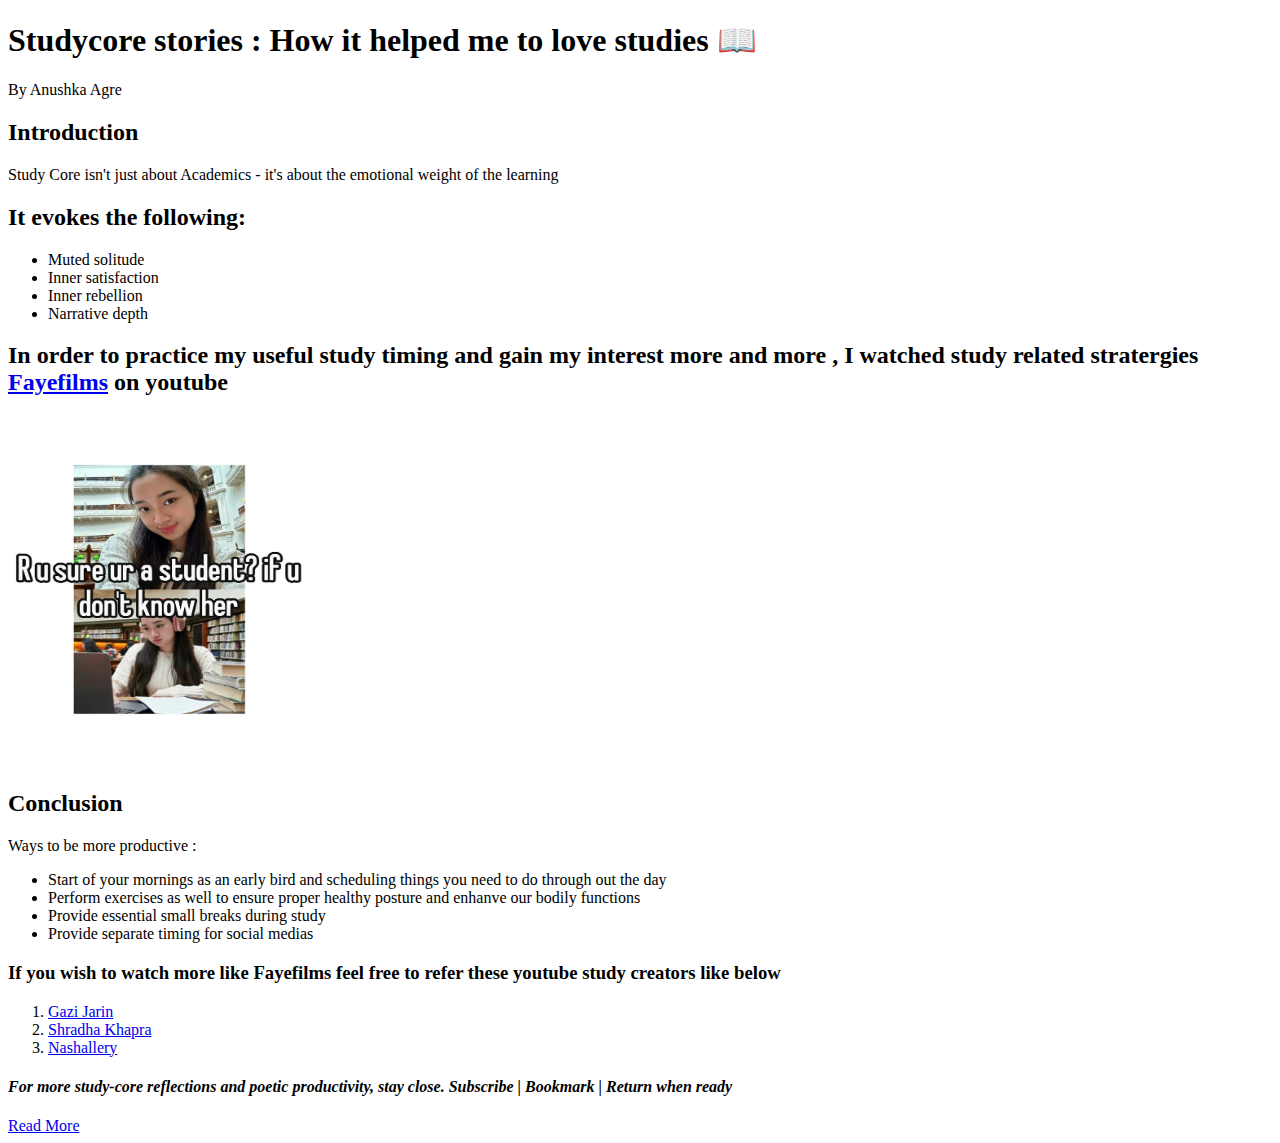
<file: 1Task_Blogpage/index.html>
<!DOCTYPE html>
<html lang="en">
<head>
    <meta charset="UTF-8">
    <meta name="viewport" content="width=device-width, initial-scale=1.0">
    <title>Blog page task 1</title>
</head>
<body>
    <header>
        <h1>Studycore stories : How it helped me to love studies 📖</h1>
        <p>By Anushka Agre</p>
    </header>

    <article>
        <section>
        <h2>Introduction</h2>
        <p>Study Core isn't just about Academics - it's about the emotional weight of the learning </p>
        </section>

        <section>
            <h2>It evokes the following:</h2>
            <ul>
            <li>Muted solitude</li>
            <li>Inner satisfaction</li>
            <li>Inner rebellion</li>
            <li>Narrative depth</li>
            </ul>
        </section>

        <section>
            <h2>In order to practice my useful study timing and gain my interest more and more , I watched study related stratergies <a href="https://www.youtube.com/@Fayefilms">Fayefilms</a> on youtube</h2>
            <img src="./Faye_image.jpeg" width="300" height="350" alt="image of Faye" />
        </section>

        <section>
      <h2>Conclusion</h2>
      <p>Ways to be more productive :
        <ul>
        <li>Start of your mornings as an early bird and scheduling things you need to do through out the day</li>
        <li>Perform exercises as well to ensure proper healthy posture and enhanve our bodily functions</li>
        <li>Provide essential small breaks during study</li>
        <li>Provide separate timing for social medias </li>
    </ul></p>
    </section>

    <section>
        <h3>If you wish to watch more like Fayefilms feel free to refer these youtube study creators like below</h3>
        <ol>
            <li><a href="https://www.youtube.com/@gaziai">Gazi Jarin</a></li>
            <li><a href="https://www.youtube.com/@shradhaKD">Shradha Khapra</a></li>
            <li><a href="https://www.youtube.com/@nashallery">Nashallery</a></li>
        </ol>
    </section>

    <section>
        <h4>
            <i>For more study-core reflections and poetic productivity, stay close.
Subscribe | Bookmark | Return when ready
</i>
        </h4>
    </section>
  </article>
</article>

<footer>
    <a class="read-more" href="#">Read More</a>
  </footer>


</body>
</html>
</file>
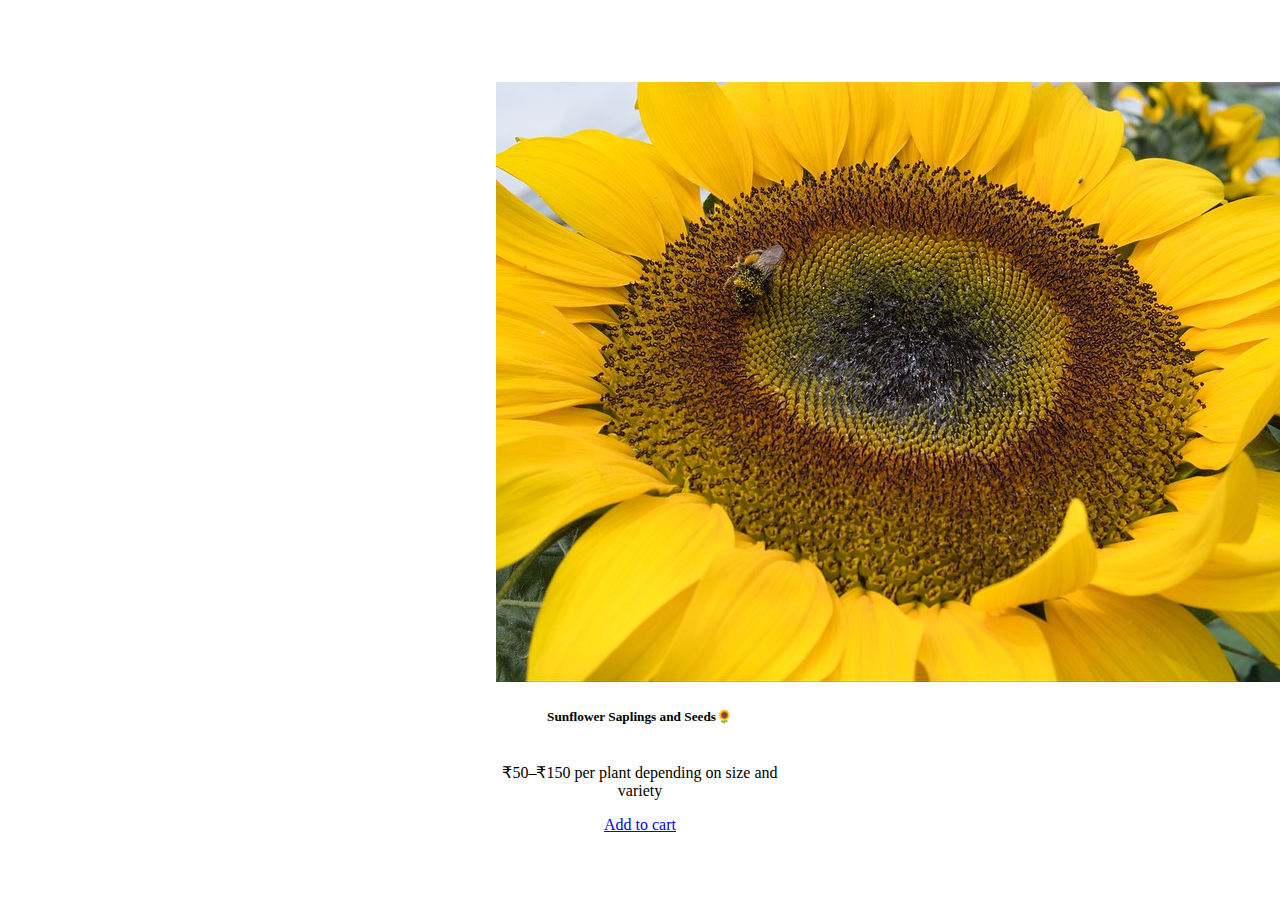
<file: 2Task_Card/index.html>
<!doctype html>
<html lang="en">

<head>
  <meta charset="utf-8">
  <meta name="viewport" content="width=device-width, initial-scale=1">
  <title>Bootstrap</title>
  <!-- 1: Add the Bootstrap link here. -->
   <link href="https://cdn.jsdelivr.net/npm/bootstrap@5.3.8/dist/css/bootstrap.min.css" rel="stylesheet" 
   integrity="sha384-sRIl4kxILFvY47J16cr9ZwB07vP4J8+LH7qKQnuqkuIAvNWLzeN8tE5YBujZqJLB" crossorigin="anonymous">
  
  <style>
    /* Flexbox */
    .flex-container {
      display: flex;
      justify-content: center;
      align-items: center;
      height: 100vh;
    }
    .card-body {
    display: flex;
    flex-direction: column;
    align-items: center;         /* Center children horizontally */
    justify-content: center;     /* Center children vertically */
    height: 100%;                /* Optional: for vertical centering within card */
  }

  .card-title,
  .card-text,
  .btn-primary {
    width: 100%;
    text-align: center;          /* Center text in their containers */
  }    
  </style>
</head>

<body>
  <div class="flex-container">
    <!--Use of Bootstrap -->
     <div class="card" style="width: 18rem;">
  <img src="./flower.jpg" class="card-img-top" alt="Sunflower Image">
  <div class="card-body">
    <h5 class="card-title">Sunflower Saplings and Seeds🌻</h5>
    <p class="card-text"> ₹50–₹150 per plant depending on size and variety</p>
    <a href="#" class="btn btn-primary">Add to cart</a>
  </div>
 </div>
</div>
</body>

</html>
</file>
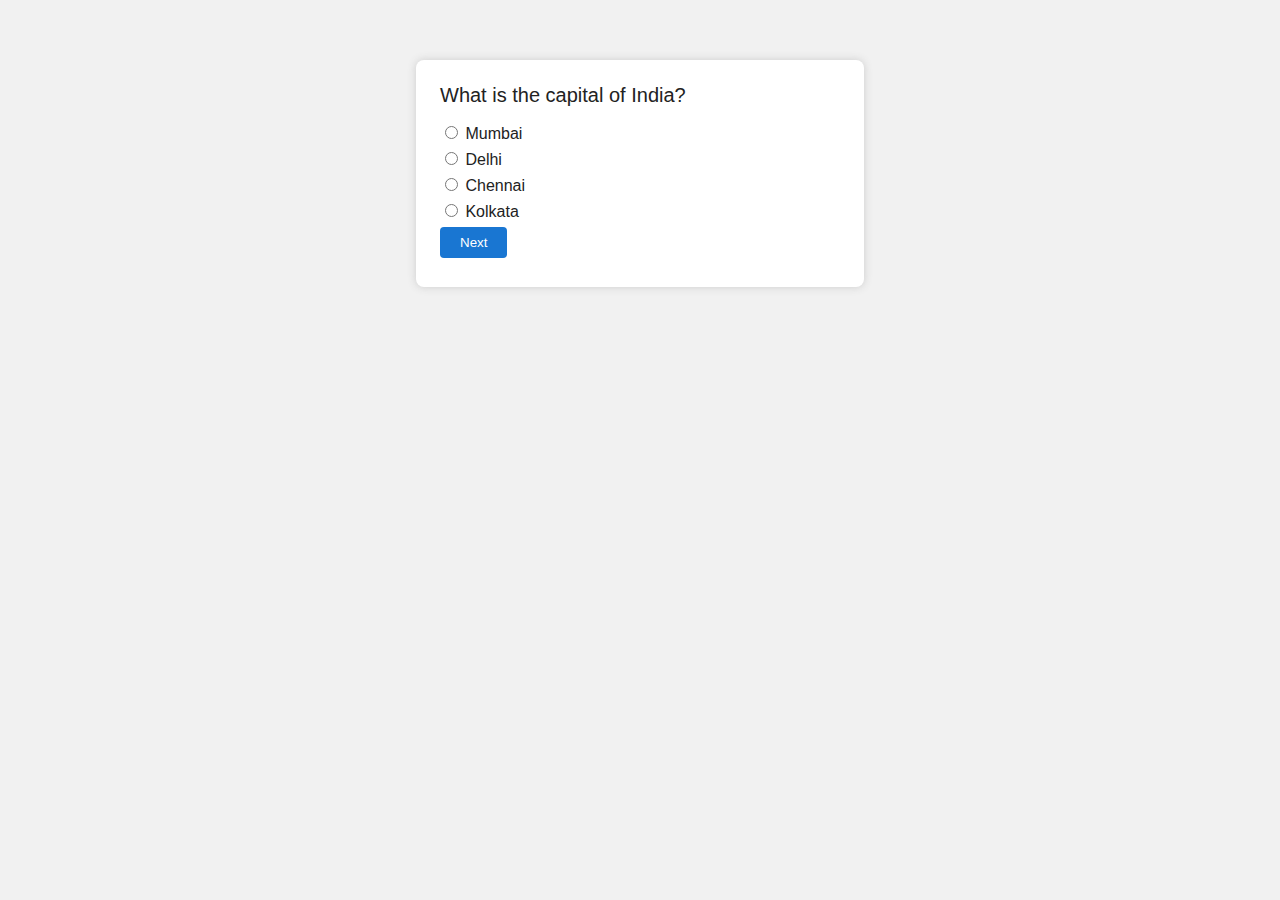
<file: 4Task_Quiz_app/index.html>
<!DOCTYPE html>
<html lang="en">
<head>
    <meta charset="UTF-8">
    <title>GK Quiz by Anushka</title>
    <link rel="stylesheet" href="style.css">
</head>
<body>
    <div class="quiz-container">
        <div id="question" class="question"></div>
        <div id="options" class="options"></div>
        <button id="nextBtn">Next</button>
        <div id="score" class="score"></div>
    </div>
    <script src="script.js"></script>
</body>
</html>
</file>
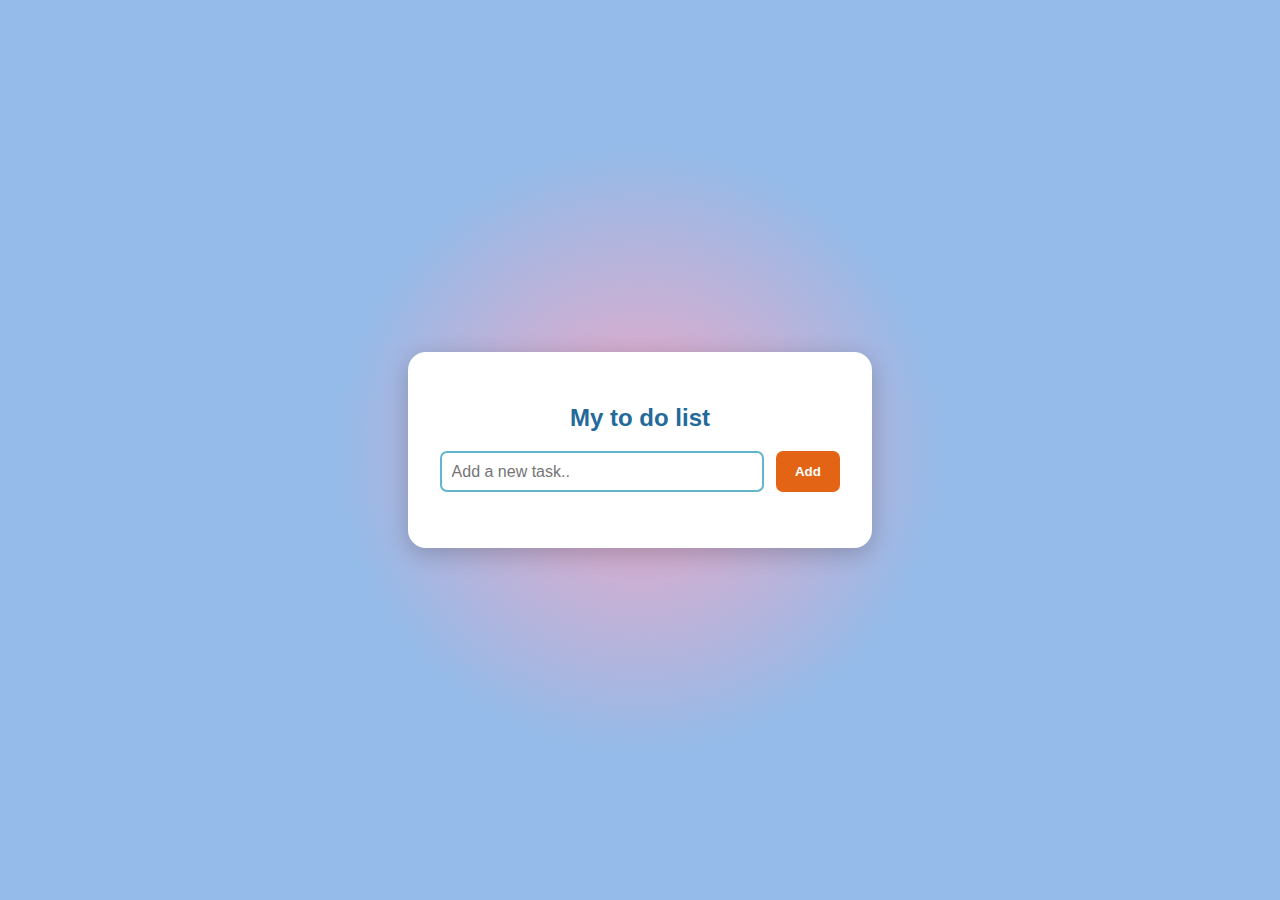
<file: 5Task_To_do/index.html>
<!DOCTYPE html>
<html lang="en">
<head>
    <meta charset="UTF-8">
    <meta name="viewport" content="width=device-width, initial-scale=1.0">
    <title>To do app by Anushka</title>
    <link rel="stylesheet" href="styles.css">
</head>
<body>
    <div class="container">
        <h2>My to do list</h2>
            <div class="input-section">
                <input type="text" id="task-input" placeholder="Add a new task..">
                <button id="add-btn">Add</button>
            </div>
            <ul id="task-list"></ul>
        </div>
    <script src="script.js"></script>
</body>
</html>
</file>
<file: 4Task_Quiz_app/style.css>
body {
    background: #f1f1f1;
    color: #222;
    font-family: Arial, sans-serif;
    padding: 0;
    margin: 0;
}

.quiz-container {
    max-width: 400px;
    margin: 60px auto;
    background: #fff;
    box-shadow: 0 0 8px #ccc;
    padding: 24px;
    border-radius: 8px;
}

.question {
    font-size: 20px;
    margin-bottom: 16px;
}

.options label {
    display: block;
    margin: 6px 0;
}

button {
    background: #1976d2;
    color: #fff;
    border: none;
    padding: 8px 20px;
    border-radius: 4px;
    cursor: pointer;
}

button:disabled {
    opacity: 0.7;
    cursor: not-allowed;
}

.score {
    font-size: 22px;
    color: #388e3c;
    margin-top: 5px;
    text-align: center;
}
</file>
<file: 5Task_To_do/styles.css>
body {
  margin: 0;
  padding: 0;
  font-family: 'Segoe UI', Arial, sans-serif;
  background: #f2a7c4;
  background: radial-gradient(circle, rgba(242, 167, 196, 1) 0%, rgba(148, 187, 233, 1) 39%);
  min-height: 100vh;
  display: flex;
  justify-content: center;
  align-items: center;
}
.container {
  background: #fff;
  padding: 2rem;
  border-radius: 18px;
  box-shadow: 0 6px 24px rgba(0, 0, 0, 0.21);
  width: 100%;
  max-width: 400px;
}

h2 {
  text-align: center;
  color: #23699a;
  margin-bottom: 1.2rem;
}

.input-section {
  display: flex;
  gap: 12px;
  margin-bottom: 24px;
}

#task-input {
  flex: 1;
  padding: 0.6rem;
  border: 2px solid #62b6cb;
  border-radius: 7px;
  outline: none;
  font-size: 1rem;
}

#add-btn {
  background: #e36414;
  color: #fff;
  border: none;
  border-radius: 7px;
  padding: 0.6rem 1.2rem;
  cursor: pointer;
  font-weight: bold;
  transition: background 0.2s;
}
#add-btn:hover {
  background: #23699a;
}

#task-list {
  list-style: none;
  padding: 0;
}

.task-item {
  display: flex;
  align-items: center;
  background: #f6f9fa;
  border-radius: 7px;
  margin-bottom: 11px;
  padding: 0.7rem 1rem;
  transition: background 0.2s;
}
.task-item.completed {
  text-decoration: line-through;
  opacity: 0.6;
}

.task-text {
  flex: 1;
}

.edit-btn, .delete-btn , .mark-btn{
  background: none;
  border: none;
  cursor: pointer;
  margin-left: 9px;
  font-size: 1rem;
  color: #e36414;
  transition: color 0.2s;
}
.edit-btn:hover, .delete-btn:hover , .mark-btn:hover{
  color: #23699a;
}

@media (max-width: 500px) {
  .container {
    padding: 1rem;
    max-width: 95vw;
  }
  .input-section {
    flex-direction: column;
    gap: 8px;
  }
}
</file>
